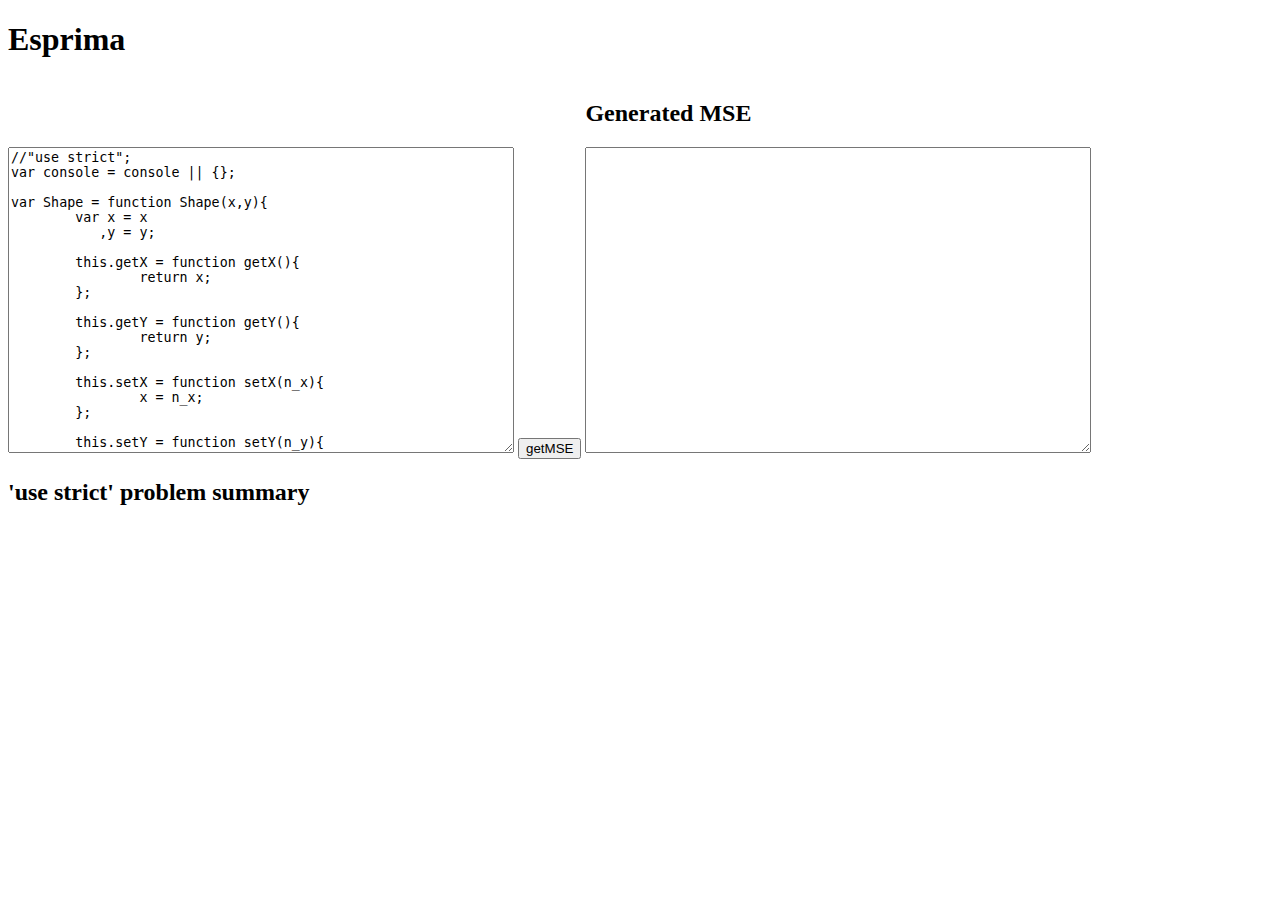
<file: index.html>
<!DOCTYPE html>

<head>
	<meta charset="utf-8" />
	<title>js2mse</title>

	<script src="jquery-1.9.1.js"></script>
	<script src="esprima.js"></script>
	<script src="escodegen.browser.js"></script>
	<script src="esmorph.js"></script>

	<script type="text/javascript" src="FAMIX.js"></script>
	<script type="text/javascript" src="ASTVisitor.js"></script>
	<script type="text/javascript" src="DuplicatePropertyVisitor.js"></script>
	<script type="text/javascript" src="DuplicateParameterVisitor.js"></script>
	<script type="text/javascript" src="KeywordsVisitor.js"></script>
	<script type="text/javascript" src="WithVisitor.js"></script>
	<script type="text/javascript" src="OctalSyntaxVisitor.js"></script>
	<script type="text/javascript" src="CalleeVisitor.js"></script>
	<script type="text/javascript" src="ScopeVisitor.js"></script>
	<script type="text/javascript" src="StrictVisitor.js"></script>
	<script type="text/javascript" src="checkInterface.js"></script>
	<script src="js2mse.js"></script>

	<style type="text/css">
		textarea{
			width: 500px;
			height: 300px;
		}
		.inline{
			display: inline-block;
		}
	</style>
</head>

<body>

	<h1>Esprima</h1>

	<div class="inline">
		<textarea id="input">
//"use strict";
var console = console || {};

var Shape = function Shape(x,y){
	var x = x
	   ,y = y;

	this.getX = function getX(){
		return x;
	};

	this.getY = function getY(){
		return y;
	};

	this.setX = function setX(n_x){
		x = n_x;
	};

	this.setY = function setY(n_y){
		y = n_y;
	};
}

var gX = function getX(){
   'use strict';
   return 3;
};
function aFunction(x,y){
	return new Shape(x,y);
}

var s = new Shape(1,2);

sha = new Shape(3,4);

console.log(s.getX());

var functionA = function functionA(){
	var some = 4
	return 4 + some;
};

var functionB = function functionB(){
	return functionA();
};

var anon = function(){
	var a = functionB();
	return functionA() + a;
}

var functionC = function functionC(){
	return s.getX();
}

var o = { p: 1, p: 2 }; // !!! syntax error

var repeatedParams = function repeatedParams(a,a,b){
	return a;
}

var sum = 015 + // !!! syntax error
          197 +
          142;

var octal_string = "\045";

var x = 17;
with (obj) // !!! syntax error
{
  // If this weren't strict mode, would this be var x, or
  // would it instead be obj.x?  It's impossible in general
  // to say without running the code, so the name can't be
  // optimized.
  x;
}

eval = 17;
arguments++;
++eval;
var obj = { set p(arguments) { } };
var eval;
try { } catch (arguments) { }
function x(eval) { }
function arguments() { }
var y = function eval() { };
var f = new Function("arguments", "'use strict'; return 17;");

var f = function() { return arguments.callee; };
f(); // throws a TypeError

		</textarea>
	</div>
	
	<button id="getmse">getMSE</button>

	<div class="inline">
		<div id="tree">

		</div>

		<div>
			<code id="output">

			</code>
		</div>



		<h2>Generated MSE</h2>

		<textarea id="mse_content"></textarea>
	</div>

	<div>
		<h2>'use strict' problem summary</h2>
		<ul id="use_strict"></ul>
	</div>

	<script type="text/javascript">

	$(document).ready(function(){

		$('#getmse').click(function(){
			var code = $('#input').val().trim();
			$('#mse_content').html(getMSE(code));

			// Use strict
			var dupPropertyVisitor = new DuplicatePropertyVisitor();
			accept(t,dupPropertyVisitor);

			var dupParameterVisitor = new DuplicateParameterVisitor();
			accept(t,dupParameterVisitor);

			var withVisitor = new WithVisitor();
			accept(t,withVisitor);

			var keywordsVisitor = new KeywordsVisitor();
			accept(t,keywordsVisitor);

			var octalVisitor = new OctalSyntaxVisitor();
			accept(t,octalVisitor);

			var calleeVisitor = new CalleeVisitor();
			accept(t,calleeVisitor);

			var strictVisitor = new StrictVisitor();
			accept(t,strictVisitor);

			var use_strict_problems = strictVisitor.getUseStrictProblems();

			var $ul = $('#use_strict');
			$.each(use_strict_problems, function(i,el){
				var $span = $('<span/>').text('\nline: ' + el.loc.start.line + '\ncolumn: ' + el.loc.start.column+ ':\t ');
				var $li = $('<li/>').text(el.description).appendTo($ul).prepend($span);
			});

		});		
		
	});
	
	</script>

</body>
</html>
</file>
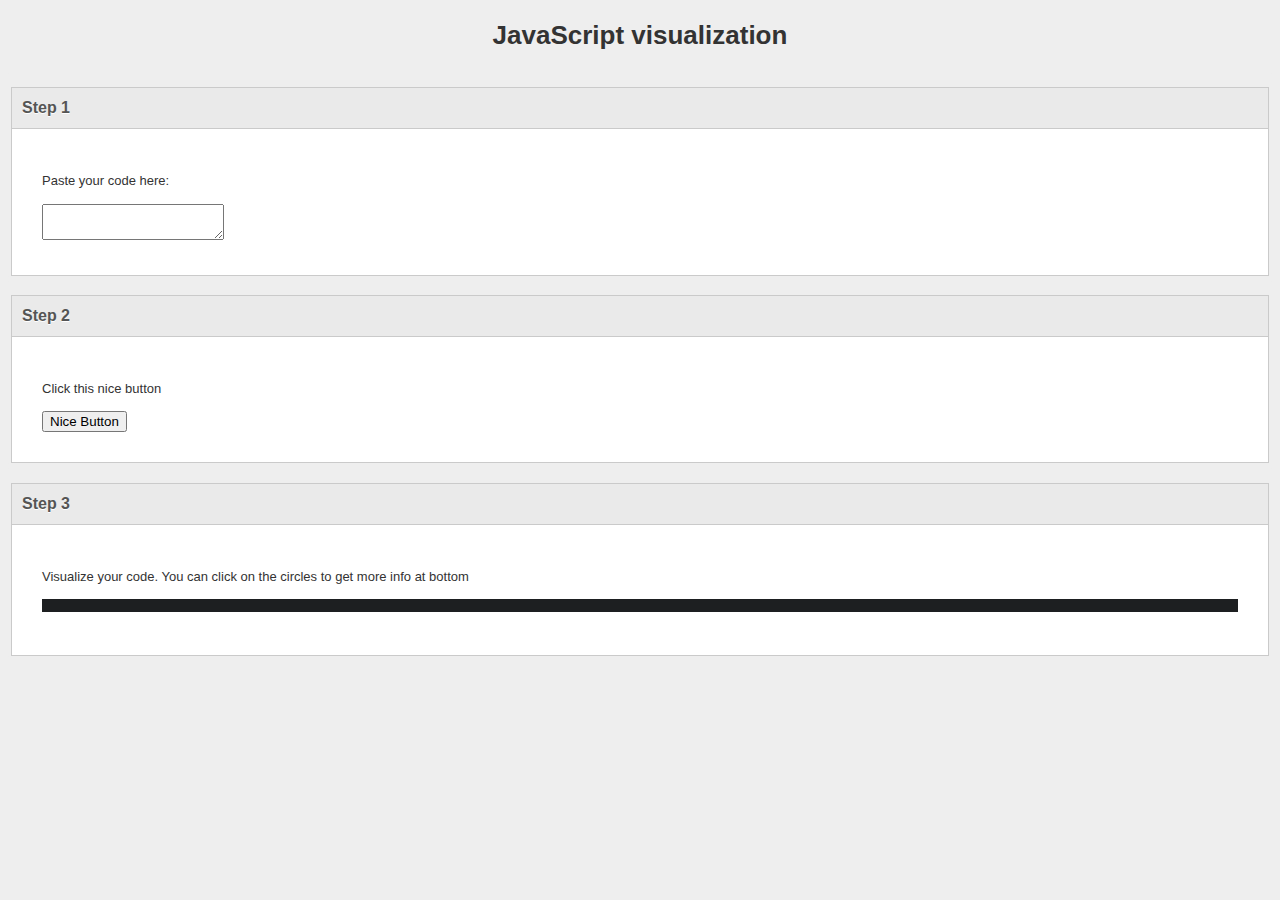
<file: d3.html>
<!DOCTYPE html>
<html>

<head>

	<meta charset="utf-8" />
	<title>d3</title>

	<script src="jquery-1.9.1.js"></script>

	<link rel="stylesheet" href="lib/highlight/styles/tomorrow-night.css">
	<script src="lib/highlight/highlight.pack.js"></script>


	<link rel="stylesheet" href="css/d3.css">
	<script src="esprima.js"></script>
	<script src="escodegen.browser.js"></script>
	<script src="http://d3js.org/d3.v3.min.js"></script>
	<script type="text/javascript" src="ASTVisitor.js"></script>
	<script type="text/javascript" src="FunctionVisitor.js"></script>

<style>

circle {
  fill: rgb(31, 119, 180);
  fill-opacity: .25;
  stroke: rgb(31, 119, 180);
  stroke-width: 1px;
}

.leaf.named circle {
  fill: #ff7f0e;
  fill-opacity: 1;
}

.leaf.anon circle{
	stroke: red;
	fill: #6E6E6E;
}

.anon circle{
	stroke: black;
	fill: #B40431;
}


.named circle{

}

text {
  font: 10px sans-serif;
}

</style>

</head>

<script type="text/javascript">


	var pred_is_a = function pred_is_a(obj, typeName){
		if(obj === null || obj === undefined || obj.type === undefined){
			return false;
		} else if(obj.type === typeName){
			return true;
		} else {
			return false;
		}
	}

	$(document).ready(function(){

		$code_out = $('#code_out');

		$('#do').click(function(){
			var code = $('#input').val().trim();
			
			ast = esprima.parse(code, {range:true, loc:true});

			var functionVisitor = new FunctionVisitor();
			accept(ast,functionVisitor);
			var result = functionVisitor.getFunctionJSON()

			var diameter = 960,
			    format = d3.format(",d");

			var pack = d3.layout.pack()
			    .size([diameter - 4, diameter - 4])
			    .value(function(d) { return d.size; });

			var svg = d3.select("#graph").append("svg")
			    .attr("width", diameter)
			    .attr("height", diameter)
			  .append("g")
			    .attr("transform", "translate(2,2)");

			// d3.json("flare.json", function(error, root) {
			  var root = result;
			  var node = svg.datum(root).selectAll(".node")
			      .data(pack.nodes)
			    .enter().append("g")
			      .attr("class", function(d) { 
			      	console.log(d); 
			      	var cls = (d.name == 'anon') ? 'anon' : 'named';
			      	return (d.children ? "node" : "leaf node") + " " + cls; 
			      })
			      .attr("transform", function(d) { return "translate(" + d.x + "," + d.y + ")"; });

			  node.append("title")
			      .text(function(d) { return d.name + (d.children ? "" : ": " + format(d.size)); });

			  node.append("circle")
			      .attr("r", function(d) { return d.r; }).on('click', function(d){
			      		$code_out.html(escodegen.generate(d.AST));
			      		$code_out.each(function(i, e) {hljs.highlightBlock(e)}); 
			      	});

			  node.filter(function(d) { return !d.children; }).append("text")
			      .attr("dy", ".3em")
			      .style("text-anchor", "middle")
			      .text(function(d) { return d.name.substring(0, d.r / 3); });
			// });

			d3.select(self.frameElement).style("height", diameter + "px");


		});		
		
	});
	
	</script>

<body>

<h1>JavaScript visualization</h1>

<div class="step">
	<h2>Step 1</h2>
	<div>
		<p>Paste your code here:</p>
		<textarea id="input"></textarea>
	</div>
</div>

<div class="step">
	<h2>Step 2</h2>
	<div>
		<p>Click this nice button</p>
		<button id="do">Nice Button</button>
	</div>
</div>

<div class="step">
	<h2>Step 3</h2>
	<div>
		<p>Visualize your code. You can click on the circles to get more info at bottom</p>
		<div id="graph"></div>
		<pre><code id="code_out"></code></pre>
	</div>
</div>

</body>
</html>
</file>
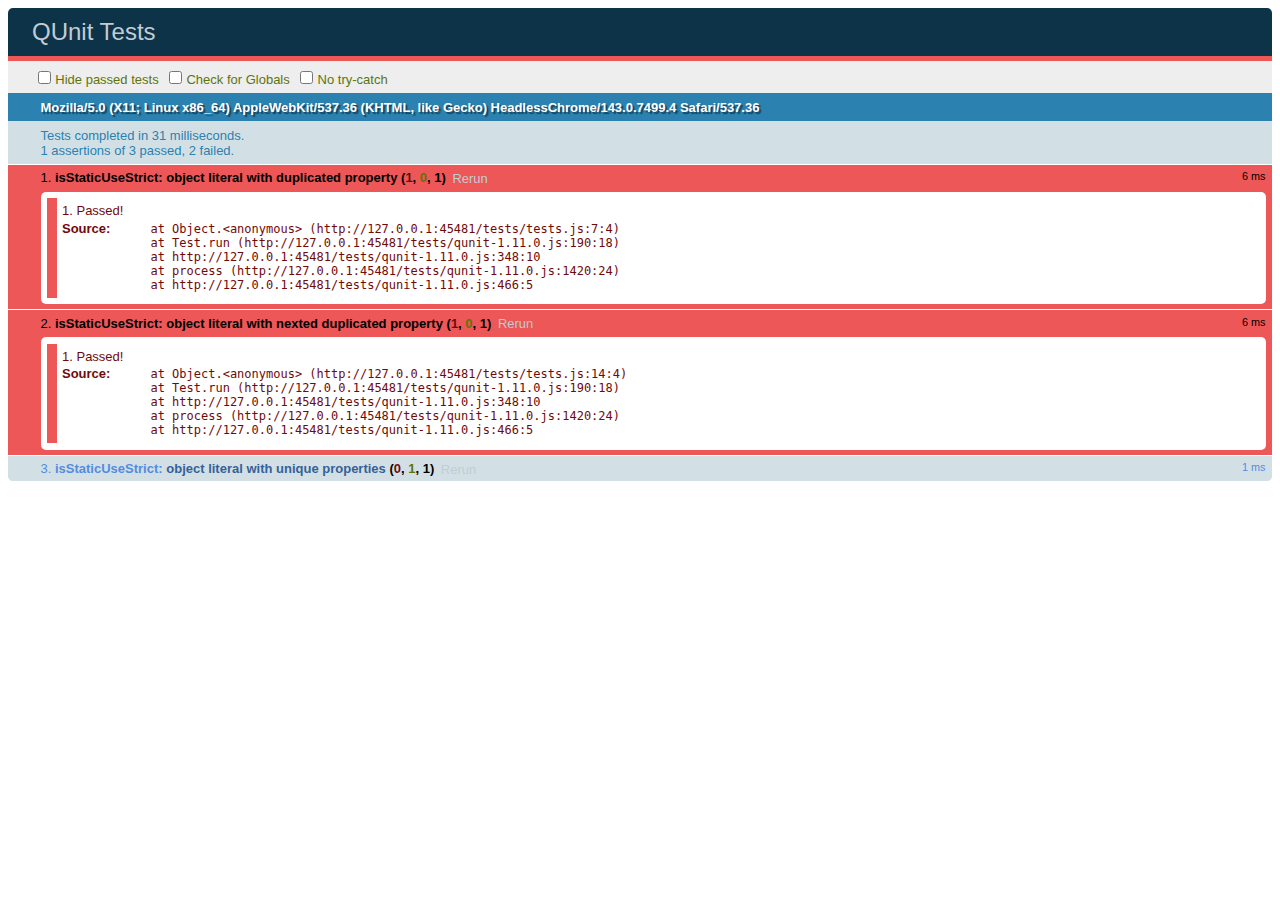
<file: tests/tests.html>
<!DOCTYPE html>
<html>
<head>
  <meta charset="utf-8">
  <title>QUnit Tests</title>
  <link rel="stylesheet" href="qunit-1.11.0.css">
  <script src="../jquery-1.9.1.js"></script>
  <script src="../esprima.js"></script>
  <script type="text/javascript" src="../FAMIX.js"></script>
  <script src="../js2mse.js"></script>
</head>
<body>
  <div id="qunit"></div>
  <div id="qunit-fixture"></div>
  <script src="qunit-1.11.0.js"></script>
  <script src="tests.js"></script>
</body>
</html>
</file>
<file: lib/highlight/styles/tomorrow-night.css>
/* Tomorrow Night Theme */
/* http://jmblog.github.com/color-themes-for-google-code-highlightjs */
/* Original theme - https://github.com/chriskempson/tomorrow-theme */
/* http://jmblog.github.com/color-themes-for-google-code-highlightjs */
.tomorrow-comment, pre .comment, pre .title {
  color: #969896;
}

.tomorrow-red, pre .variable, pre .attribute, pre .tag, pre .regexp, pre .ruby .constant, pre .xml .tag .title, pre .xml .pi, pre .xml .doctype, pre .html .doctype, pre .css .id, pre .css .class, pre .css .pseudo {
  color: #cc6666;
}

.tomorrow-orange, pre .number, pre .preprocessor, pre .built_in, pre .literal, pre .params, pre .constant {
  color: #de935f;
}

.tomorrow-yellow, pre .class, pre .ruby .class .title, pre .css .rules .attribute {
  color: #f0c674;
}

.tomorrow-green, pre .string, pre .value, pre .inheritance, pre .header, pre .ruby .symbol, pre .xml .cdata {
  color: #b5bd68;
}

.tomorrow-aqua, pre .css .hexcolor {
  color: #8abeb7;
}

.tomorrow-blue, pre .function, pre .python .decorator, pre .python .title, pre .ruby .function .title, pre .ruby .title .keyword, pre .perl .sub, pre .javascript .title, pre .coffeescript .title {
  color: #81a2be;
}

.tomorrow-purple, pre .keyword, pre .javascript .function {
  color: #b294bb;
}

pre code {
  display: block;
  background: #1d1f21;
  color: #c5c8c6;
  padding: 0.5em;
}

pre .coffeescript .javascript,
pre .javascript .xml,
pre .tex .formula,
pre .xml .javascript,
pre .xml .vbscript,
pre .xml .css,
pre .xml .cdata {
  opacity: 0.5;
}
</file>
<file: css/d3.css>
body{
	background: #EEE;
	color: #333333;
	font: 13px Helvetica, arial, freesans, clean, sans-serif;
	line-height: 1.4;
}

h1{
	text-align: center;
}

.step{
	padding: 3px;
	background: #EEE;
	color: #333333;
	font: 13px Helvetica, arial, freesans, clean, sans-serif;
	line-height: 1.4;
	-webkit-border-radius: 4px;
			border-radius: 4px;
}

.step h2{
	font-size: 16px;
	line-height: 20px;
	font-weight: bold;
	padding: 10px 10px;
	color: #555;
	text-shadow: 0 1px 0 #fff;
	display: block;
	border: 1px solid #CACACA;
	border-bottom: 0 none;
	background-color: #eaeaea;
	margin-bottom: 0;
}

.step > div{
	border: 1px solid #CACACA;
	padding: 30px;
	background-color: #fff;
	margin-top: 0;
}
</file>
<file: tests/qunit-1.11.0.css>
/**
 * QUnit v1.11.0 - A JavaScript Unit Testing Framework
 *
 * http://qunitjs.com
 *
 * Copyright 2012 jQuery Foundation and other contributors
 * Released under the MIT license.
 * http://jquery.org/license
 */

/** Font Family and Sizes */

#qunit-tests, #qunit-header, #qunit-banner, #qunit-testrunner-toolbar, #qunit-userAgent, #qunit-testresult {
	font-family: "Helvetica Neue Light", "HelveticaNeue-Light", "Helvetica Neue", Calibri, Helvetica, Arial, sans-serif;
}

#qunit-testrunner-toolbar, #qunit-userAgent, #qunit-testresult, #qunit-tests li { font-size: small; }
#qunit-tests { font-size: smaller; }


/** Resets */

#qunit-tests, #qunit-header, #qunit-banner, #qunit-userAgent, #qunit-testresult, #qunit-modulefilter {
	margin: 0;
	padding: 0;
}


/** Header */

#qunit-header {
	padding: 0.5em 0 0.5em 1em;

	color: #8699a4;
	background-color: #0d3349;

	font-size: 1.5em;
	line-height: 1em;
	font-weight: normal;

	border-radius: 5px 5px 0 0;
	-moz-border-radius: 5px 5px 0 0;
	-webkit-border-top-right-radius: 5px;
	-webkit-border-top-left-radius: 5px;
}

#qunit-header a {
	text-decoration: none;
	color: #c2ccd1;
}

#qunit-header a:hover,
#qunit-header a:focus {
	color: #fff;
}

#qunit-testrunner-toolbar label {
	display: inline-block;
	padding: 0 .5em 0 .1em;
}

#qunit-banner {
	height: 5px;
}

#qunit-testrunner-toolbar {
	padding: 0.5em 0 0.5em 2em;
	color: #5E740B;
	background-color: #eee;
	overflow: hidden;
}

#qunit-userAgent {
	padding: 0.5em 0 0.5em 2.5em;
	background-color: #2b81af;
	color: #fff;
	text-shadow: rgba(0, 0, 0, 0.5) 2px 2px 1px;
}

#qunit-modulefilter-container {
	float: right;
}

/** Tests: Pass/Fail */

#qunit-tests {
	list-style-position: inside;
}

#qunit-tests li {
	padding: 0.4em 0.5em 0.4em 2.5em;
	border-bottom: 1px solid #fff;
	list-style-position: inside;
}

#qunit-tests.hidepass li.pass, #qunit-tests.hidepass li.running  {
	display: none;
}

#qunit-tests li strong {
	cursor: pointer;
}

#qunit-tests li a {
	padding: 0.5em;
	color: #c2ccd1;
	text-decoration: none;
}
#qunit-tests li a:hover,
#qunit-tests li a:focus {
	color: #000;
}

#qunit-tests li .runtime {
	float: right;
	font-size: smaller;
}

.qunit-assert-list {
	margin-top: 0.5em;
	padding: 0.5em;

	background-color: #fff;

	border-radius: 5px;
	-moz-border-radius: 5px;
	-webkit-border-radius: 5px;
}

.qunit-collapsed {
	display: none;
}

#qunit-tests table {
	border-collapse: collapse;
	margin-top: .2em;
}

#qunit-tests th {
	text-align: right;
	vertical-align: top;
	padding: 0 .5em 0 0;
}

#qunit-tests td {
	vertical-align: top;
}

#qunit-tests pre {
	margin: 0;
	white-space: pre-wrap;
	word-wrap: break-word;
}

#qunit-tests del {
	background-color: #e0f2be;
	color: #374e0c;
	text-decoration: none;
}

#qunit-tests ins {
	background-color: #ffcaca;
	color: #500;
	text-decoration: none;
}

/*** Test Counts */

#qunit-tests b.counts                       { color: black; }
#qunit-tests b.passed                       { color: #5E740B; }
#qunit-tests b.failed                       { color: #710909; }

#qunit-tests li li {
	padding: 5px;
	background-color: #fff;
	border-bottom: none;
	list-style-position: inside;
}

/*** Passing Styles */

#qunit-tests li li.pass {
	color: #3c510c;
	background-color: #fff;
	border-left: 10px solid #C6E746;
}

#qunit-tests .pass                          { color: #528CE0; background-color: #D2E0E6; }
#qunit-tests .pass .test-name               { color: #366097; }

#qunit-tests .pass .test-actual,
#qunit-tests .pass .test-expected           { color: #999999; }

#qunit-banner.qunit-pass                    { background-color: #C6E746; }

/*** Failing Styles */

#qunit-tests li li.fail {
	color: #710909;
	background-color: #fff;
	border-left: 10px solid #EE5757;
	white-space: pre;
}

#qunit-tests > li:last-child {
	border-radius: 0 0 5px 5px;
	-moz-border-radius: 0 0 5px 5px;
	-webkit-border-bottom-right-radius: 5px;
	-webkit-border-bottom-left-radius: 5px;
}

#qunit-tests .fail                          { color: #000000; background-color: #EE5757; }
#qunit-tests .fail .test-name,
#qunit-tests .fail .module-name             { color: #000000; }

#qunit-tests .fail .test-actual             { color: #EE5757; }
#qunit-tests .fail .test-expected           { color: green;   }

#qunit-banner.qunit-fail                    { background-color: #EE5757; }


/** Result */

#qunit-testresult {
	padding: 0.5em 0.5em 0.5em 2.5em;

	color: #2b81af;
	background-color: #D2E0E6;

	border-bottom: 1px solid white;
}
#qunit-testresult .module-name {
	font-weight: bold;
}

/** Fixture */

#qunit-fixture {
	position: absolute;
	top: -10000px;
	left: -10000px;
	width: 1000px;
	height: 1000px;
}
</file>
